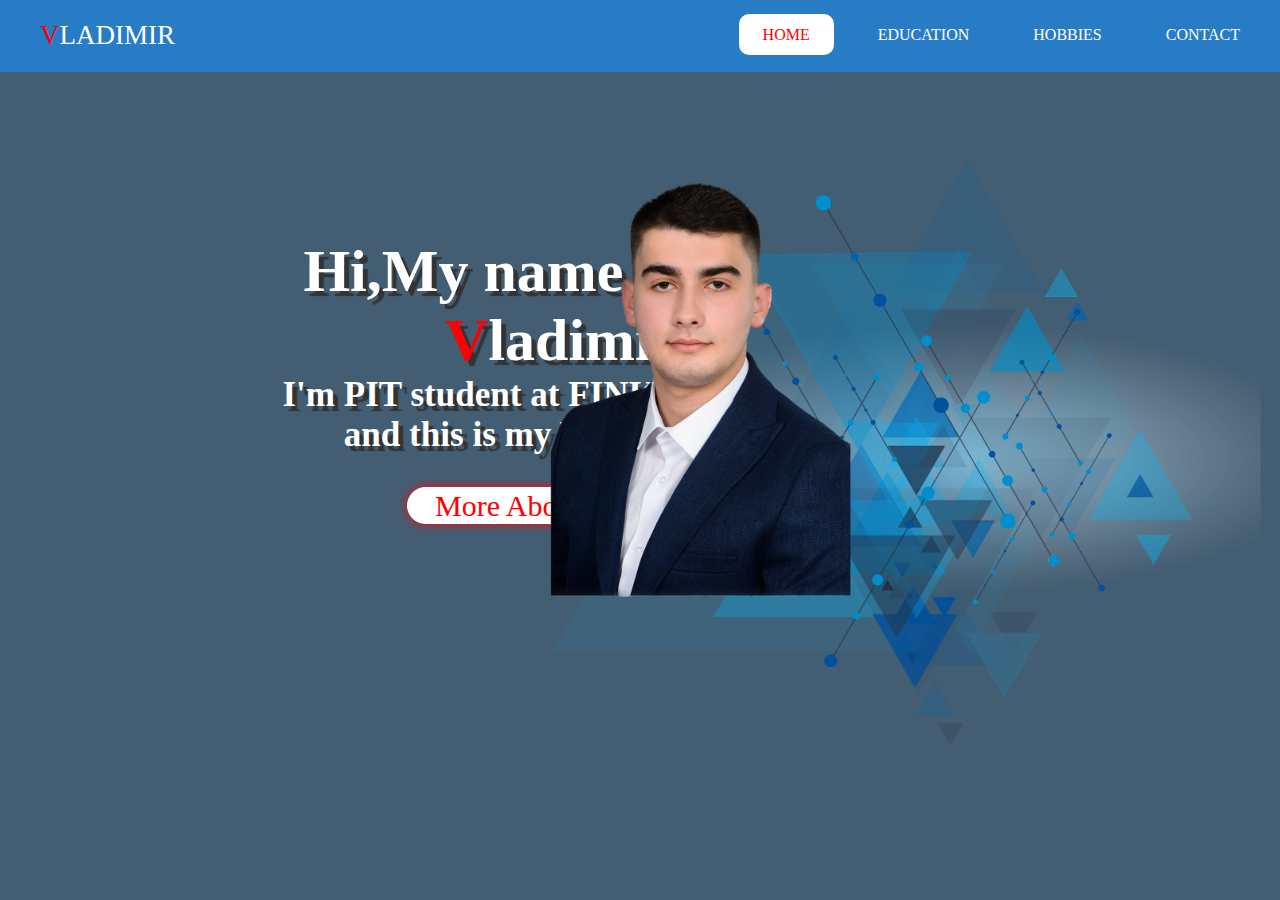
<file: index.html>
<!DOCTYPE html>
<html lang="en">
<head>
    <meta charset="UTF-8">
    <meta name="viewport" content="width=device-width, initial-scale=1.0">
    <title>Home</title>
    <link rel="stylesheet" href="main.css">
</head>
<body>
    <div style="background-color: rgb(40, 124, 198);">
<div class="nav-bar">
    <div>
        <span id="logo"><span style="color: red;">V</span>LADIMIR</span>
    </div>
    <ul>
        <li><a href="index.html" style="background-color: white;
            color: red;padding: 12px 24px;">HOME</a></li>
                    <li><a href="education.html">EDUCATION</a></li>
                    <li><a href="hobbies.html">HOBBIES</a></li>
                    <li><a href="contact.html">CONTACT</a></li>
    </ul>
</div>
    </div>
    <div id="centar">
<div id="home">
    <img id="shapes" src="—Pngtree—blue geometric shape with dot_3719431.png">
<img id="picture" src="358492581_649740943722125_1304587302596564645_n (1).png">
</div>
<div id="homee"><span style="text-align: right;"><h1>Hi,My name is <span style="color: red;">V</span>ladimir</h1><h3 id="description">I'm PIT student at FINKI,<br>and this is my Website</h3></span>
<br><a id="AboutBtn" href="education.html">More About Me</a>
</div>
</div>
</body>
</html>
</file>
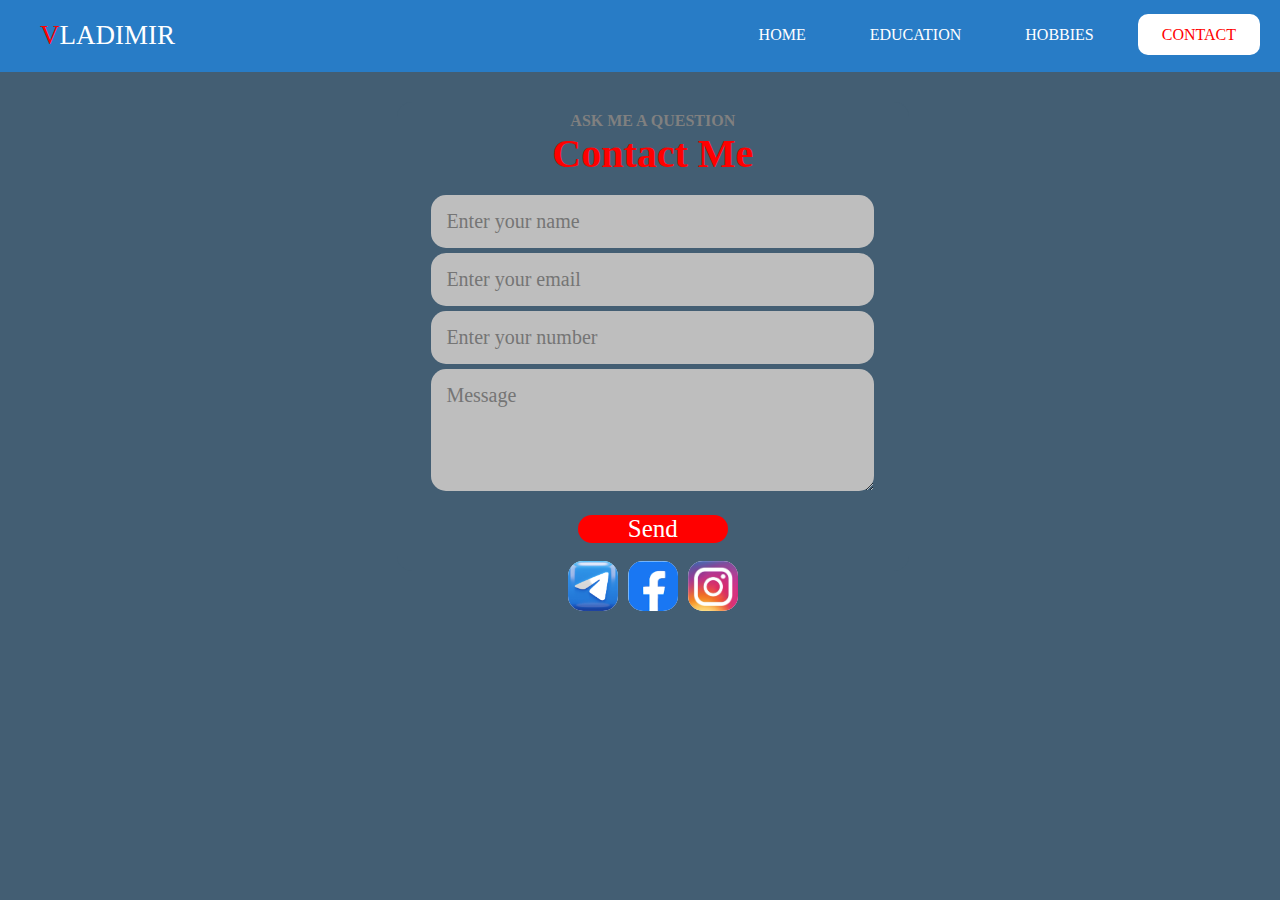
<file: contact.html>
<!DOCTYPE html>
<html lang="en">
<head>
    <meta charset="UTF-8">
    <meta name="viewport" content="width=device-width, initial-scale=1.0">
    <title>CONTACT</title>
    <link rel="stylesheet" href="main.css">
</head>
<body>
    <div class="container">
        <div class="nav-bar">
            <div>
                <span id="logo"><span style="color: red;">V</span>LADIMIR</span>
            </div>
            <ul>
                <li><a href="index.html">HOME</a></li>
                            <li><a href="education.html">EDUCATION</a></li>
                            <li><a href="hobbies.html">HOBBIES</a></li>
                            <li><a href="contact.html" style="background-color: white;
                                color: red;padding: 12px 24px;">CONTACT</a></li>
            </ul>
        </div>
            </div>
          
            <div id="form">
                <form>
                    <h4 style="color: gray;">ASK ME A QUESTION</h4>
                <h1 style="color: red;font-size: 40px;">Contact Me</h1><br>
                   <input type="text" id="name" placeholder="Enter your name" required>
                    <input type="email" id="email" placeholder="Enter your email" required>
                    <input type="number" id="number" placeholder="Enter your number" required>
                    <textarea id="message" rows="4" placeholder="Message" required></textarea>
                    <button type="submit">Send</button><br>
                    <br>
                    <div id="images">
                        <a href="https://t.me/iliev24"><div><img src="358326970_1027940771698682_5335776145696976317_n.png"></div></a>
                        <a href="https://www.facebook.com/vladimir.iliev.77/"><div><img src="358642395_801882055015202_285343203870331778_n.png"></div></a>
                            <a href="https://instagram.com/_ilievv?igshid=MjEwN2IyYWYwYw=="><div><img src="358701144_109867355487582_8829010864634062859_n.png"></div></a>
                    </div>
                </form>
            </div>
</body>
</html>
</file>
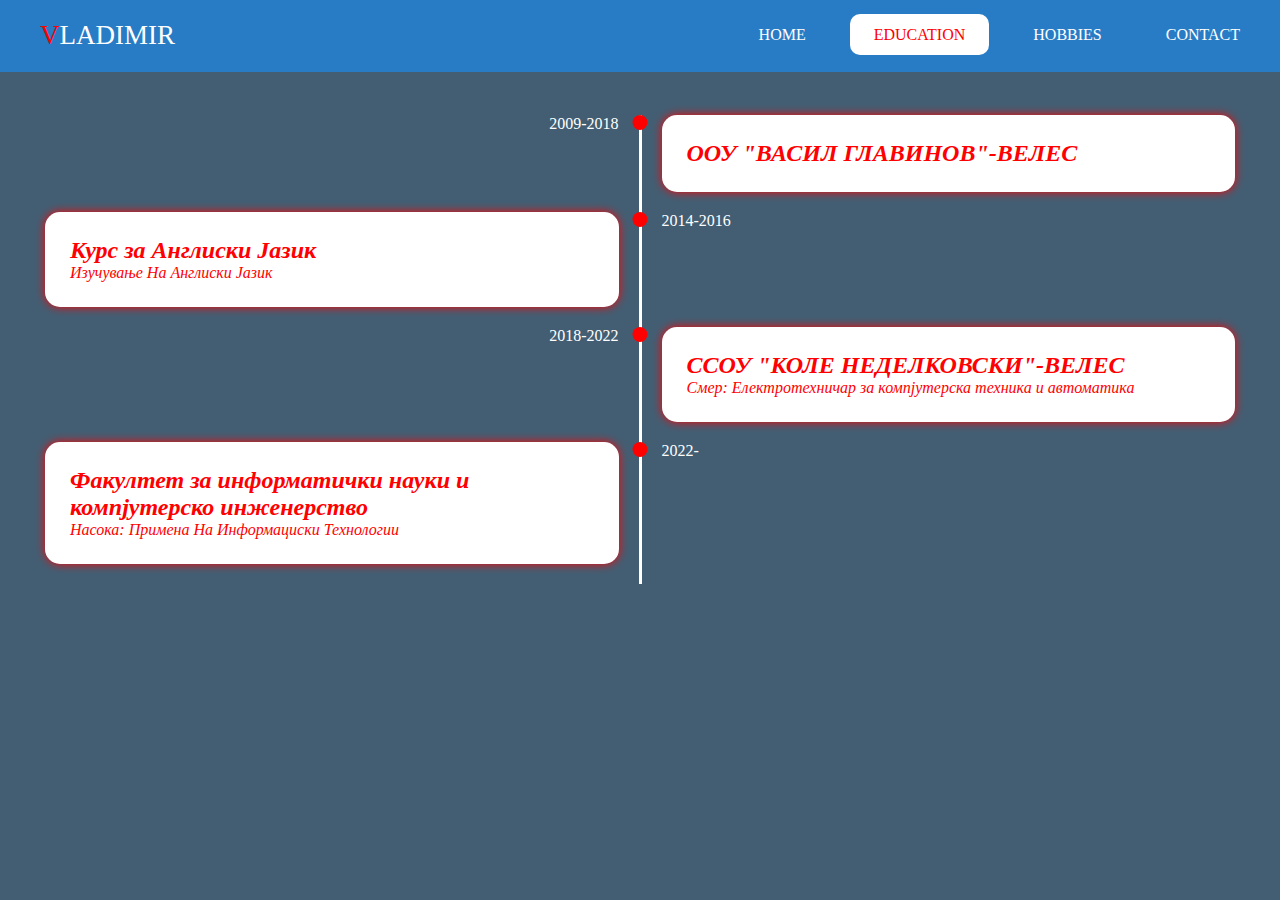
<file: education.html>
<!DOCTYPE html>
<html lang="en">
<head>
    <meta charset="UTF-8">
    <meta name="viewport" content="width=device-width, initial-scale=1.0">
    <title>EDUCATION</title>
    <link rel="stylesheet" href="main.css">
</head>
<body>
    <div class="container">
        <div class="nav-bar">
            <div>
                <span id="logo"><span style="color: red;">V</span>LADIMIR</span>
            </div>
            <ul>
                <li><a href="index.html">HOME</a></li>
                            <li><a href="education.html" style="background-color: white;
                                color: red;padding: 12px 24px;">EDUCATION</a></li>
                            <li><a href="hobbies.html">HOBBIES</a></li>
                            <li><a href="contact.html">CONTACT</a></li>
            </ul>
        </div>
            </div>
            <div id="education">
                <div id="EducationTimeline">
                    <div class="components">
                        <div class="dates dates_left">2009-2018</div>
                    </div>
                    <div class="middle">
                        <div class="point"></div>
                    </div>
                    <div class="components descriptionEducation">
                        <h2 class="titleEducation">ООУ "ВАСИЛ ГЛАВИНОВ"-ВЕЛЕС</h2>
                    </div>
                    <div class="components descriptionEducation">
                        <h2 class="titleEducation">Курс за Англиски Јазик</h2>
                        <p>Изучување На Англиски Јазик</p>
                    </div>
                    <div class="middle">
                        <div class="point"></div>
                    </div>
                    <div class="components">
                        <div class="dates dates_right">2014-2016</div>
                    </div>
                    <div class="components">
                        <div class="dates dates_left">2018-2022</div>
                    </div>
                    <div class="middle">
                        <div class="point"></div>
                    </div>
                    <div class="components descriptionEducation">
                        <h2 class="titleEducation">ССОУ "КОЛЕ НЕДЕЛКОВСКИ"-ВЕЛЕС</h2>
                        <p>Смер: Електротехничар за компјутерска техника и автоматика</p>
                    </div>
                    <div class="components descriptionEducation">
                        <h2 class="titleEducation">Факултет за информатички науки и компјутерско инженерство</h2>
                        <p>Насока: Примена На Информациски Технологии</p>
                    </div>
                    <div class="middle">
                        <div class="point"></div>
                    </div>
                    <div class="components">
                        <div class="dates dates_right">2022-</div>
                    </div>
                </div>
            </div>
</body>
</html>
</file>
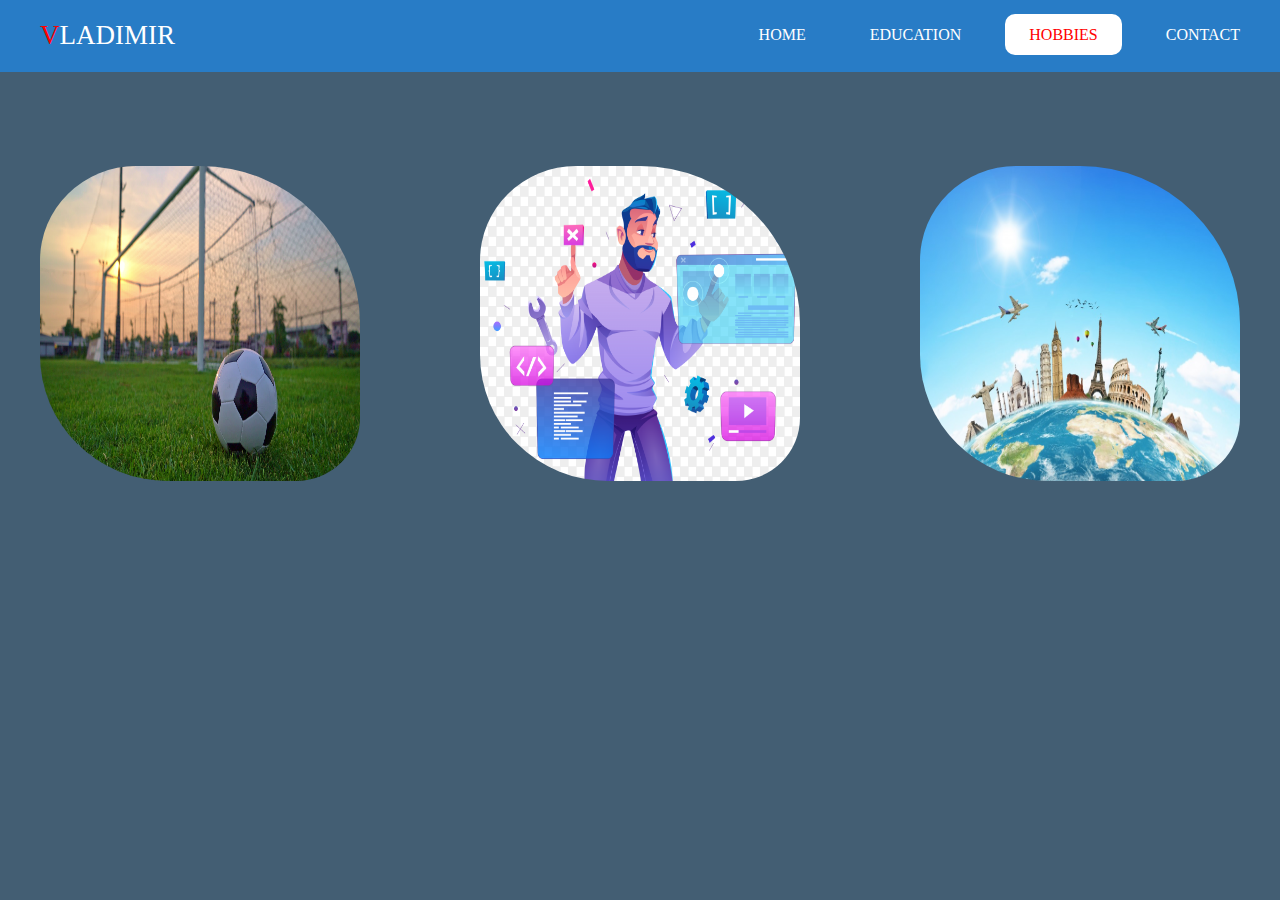
<file: hobbies.html>
<!DOCTYPE html>
<html lang="en">
<head>
    <meta charset="UTF-8">
    <meta name="viewport" content="width=device-width, initial-scale=1.0">
    <title>HOBBIES</title>
    <link rel="stylesheet" href="main.css">
</head>
<body>
    <div class="container">
        <div class="nav-bar">
            <div>
                <span id="logo"><span style="color: red;">V</span>LADIMIR</span>
            </div>
            <ul>
                <li><a href="index.html" >HOME</a></li>
                            <li><a href="education.html">EDUCATION</a></li>
                            <li><a href="hobbies.html" style="background-color: white;
                                color: red;padding: 12px 24px;">HOBBIES</a></li>
                            <li><a href="contact.html">CONTACT</a></li>
            </ul>
        </div>
            </div>
            <div id="imagesHobbies">
                    <div><img src="soccer-ball-on-the-football-field-background-free-video.jpg"><br><h2>FOOTBALL</h2></div>
                    <div><img src="Web-development,-programmer-engineering-and-coding-website-on-augmented-reality-interface-screens-on-transparent-background-PNG.png"><br><h2>CODING</h2></div>
                    <div><img src="travel-04-1024x683.jpg"><br><h2>TRAVEL</h2></div>
            </div>
</body>
</html>
</file>
<file: main.css>
body{
    background-color: rgb(67, 94, 115);
    background-size: cover;
    height:100%;
}

#home{
    width: 30%;
    height: 92%;
    position: absolute;
    bottom: 0;
    right: 100px;
    left: 70%;
}
img{
    height: 100%;
    position: absolute;
    transform: translateX(-50%);
    transition: bottom 3s;
}
#home:hover #shapes{
    bottom: 40px;
}
#shapes{
    height: 88%;
}
#picture{
    height: 50%;
    margin-top: 29%;
    right: 73%;
}
nav{
    height: 8%;
}
*{
    font-family: 'Franklin Gothic Medium';
    padding: 0;
    margin: 0;
    box-sizing: border-box;
    text-decoration: none;
}
:root{
    --primary-color: rgb(40, 124, 198);
    --secondary-color: rgb(0,0,0);
}
#logo{
    font-size: 27px;
    margin-left: 40px;
}
.nav-bar{
    color: white;
    background-color: var(--primary-color);
    position: fixed;
    width: 100%;
    height: 8%;
    display: flex;
    align-items: center;
    justify-content: space-between;
    border-bottom: 2px solid var(--primary-color);
}
ul li{
    display: inline-block;
    margin-right: 20px;
}
ul li a{
    color: white;
    padding: 8px 20px;
    border-radius: 10px;
    transition: cubic-bezier(0.6, -0.28, 0.735, 0.045);
}
ul li a:hover{
    background-color: white;
    color: red;
}
#homee{
    color: white;
    display: inline-block;
    font-size: 30px;
    margin-top: 18.5%;
    margin-bottom: 18.5%;
    width: 40%;
    margin-left: 13%;
}
#homee h1,#homee h3{
   text-shadow: 5px 5px 1px #333;
}

#AboutBtn{
    background-color: white;
    color: red;
    padding: 2px 28px;
    border-radius: 30px;
    margin-left: 47%;
    box-shadow: 0 0 10px;
}
form{
    display: flexbox;
    flex-direction: column;
    width: 50%;
    background-color: white;
    padding: 10px;
   width: 40%;
   border-radius: 15px;
   background-color: rgb(67, 94, 115);
   margin-left: 31%;
}
#form button{
    font-size: 25px;
    border: 0;
    background-color: red;
    width: 150px;
    border-radius: 15px;
    color: white;
    margin-top: 15px;
}
form input,textarea{
    background-color: rgb(190, 190, 190);
    border: 0;
    padding: 15px;
    border-radius: 15px;
    font-size: 20px;
    margin-bottom: 5px;
    width: 90%;
}
#form{
    display: inline-block;
    width: 100%;
    height: 100%;
    margin-top: 8%;
    margin-bottom: 8%;
    text-align: center;
}
#images{
    display: flex;
    justify-content: center;
gap: 60px;
}
#images img{
    height: 50px;
    background-color: white;
    border-radius: 15px;
}
#imagesHobbies{
    display: flex;
    justify-content: center;
    gap: 40px;
    text-align: center;
}
#imagesHobbies div{
    margin-top: 13%;
    flex-basis: 33%;
}
#imagesHobbies img{
    height: 35%;
    width: 25%;
    border-radius: 30% 50% 20% 40%;
}
#imagesHobbies h2{
    font-size: 40px;
   color: white;
   margin-top: 55%;
   font-family: Tahoma;
   font-style: italic;
   letter-spacing: 3px;
   text-shadow: 5px 5px 1px #333;
}
#imagesHobbies h2:hover{
    font-size: 50px;
   color: red;
   margin-top: 55%;
   font-family: Tahoma;
   font-style: italic;
   letter-spacing: 3px;
   text-shadow: 5px 5px 1px #333;
}
#education{
    display: inline-block;
    margin-top: 7%;
}
#EducationTimeline{
    margin: 0 auto;
    display: grid;
    padding: 25px;
    grid-template-columns: 1fr 3px 1fr;
    color: white;
}
.components{
    margin: 0px 20px 20px 20px;
}
.dates_right{
    text-align: left;
}
.dates_left{
    text-align: right;
}
.middle{
    background-color: white;
}
.point{
    position: absolute;
    border-radius: 50%;
    right: 50%;
    transform: translateX(50%);
    width: 15px;
    height: 15px;
    background-color: red;
}
.descriptionEducation{
    background-color: white;
    color: red;
    padding: 25px;
    box-shadow: 0 0 10px;
    border-radius: 15px;
}
#EducationTimeline h2{
    font-style: italic;
}
#EducationTimeline p{
    font-style: italic;
}
</file>
